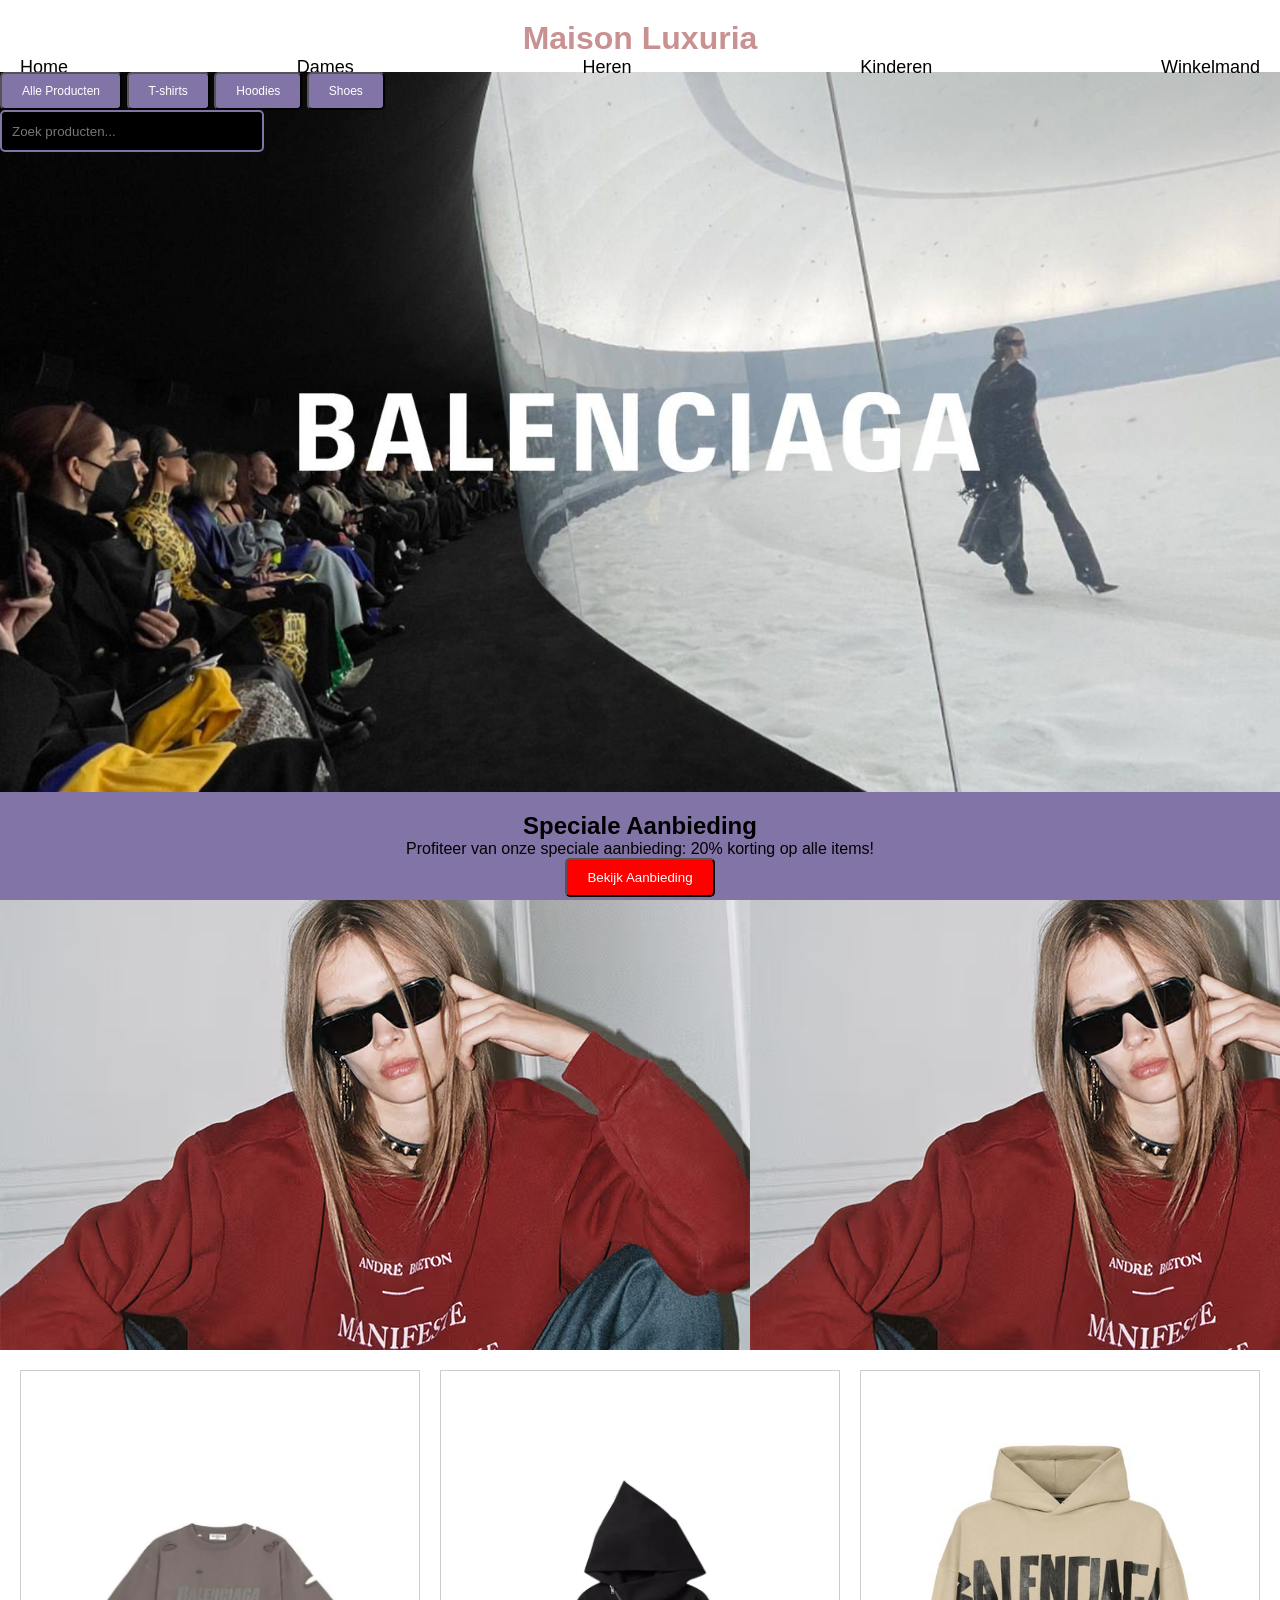
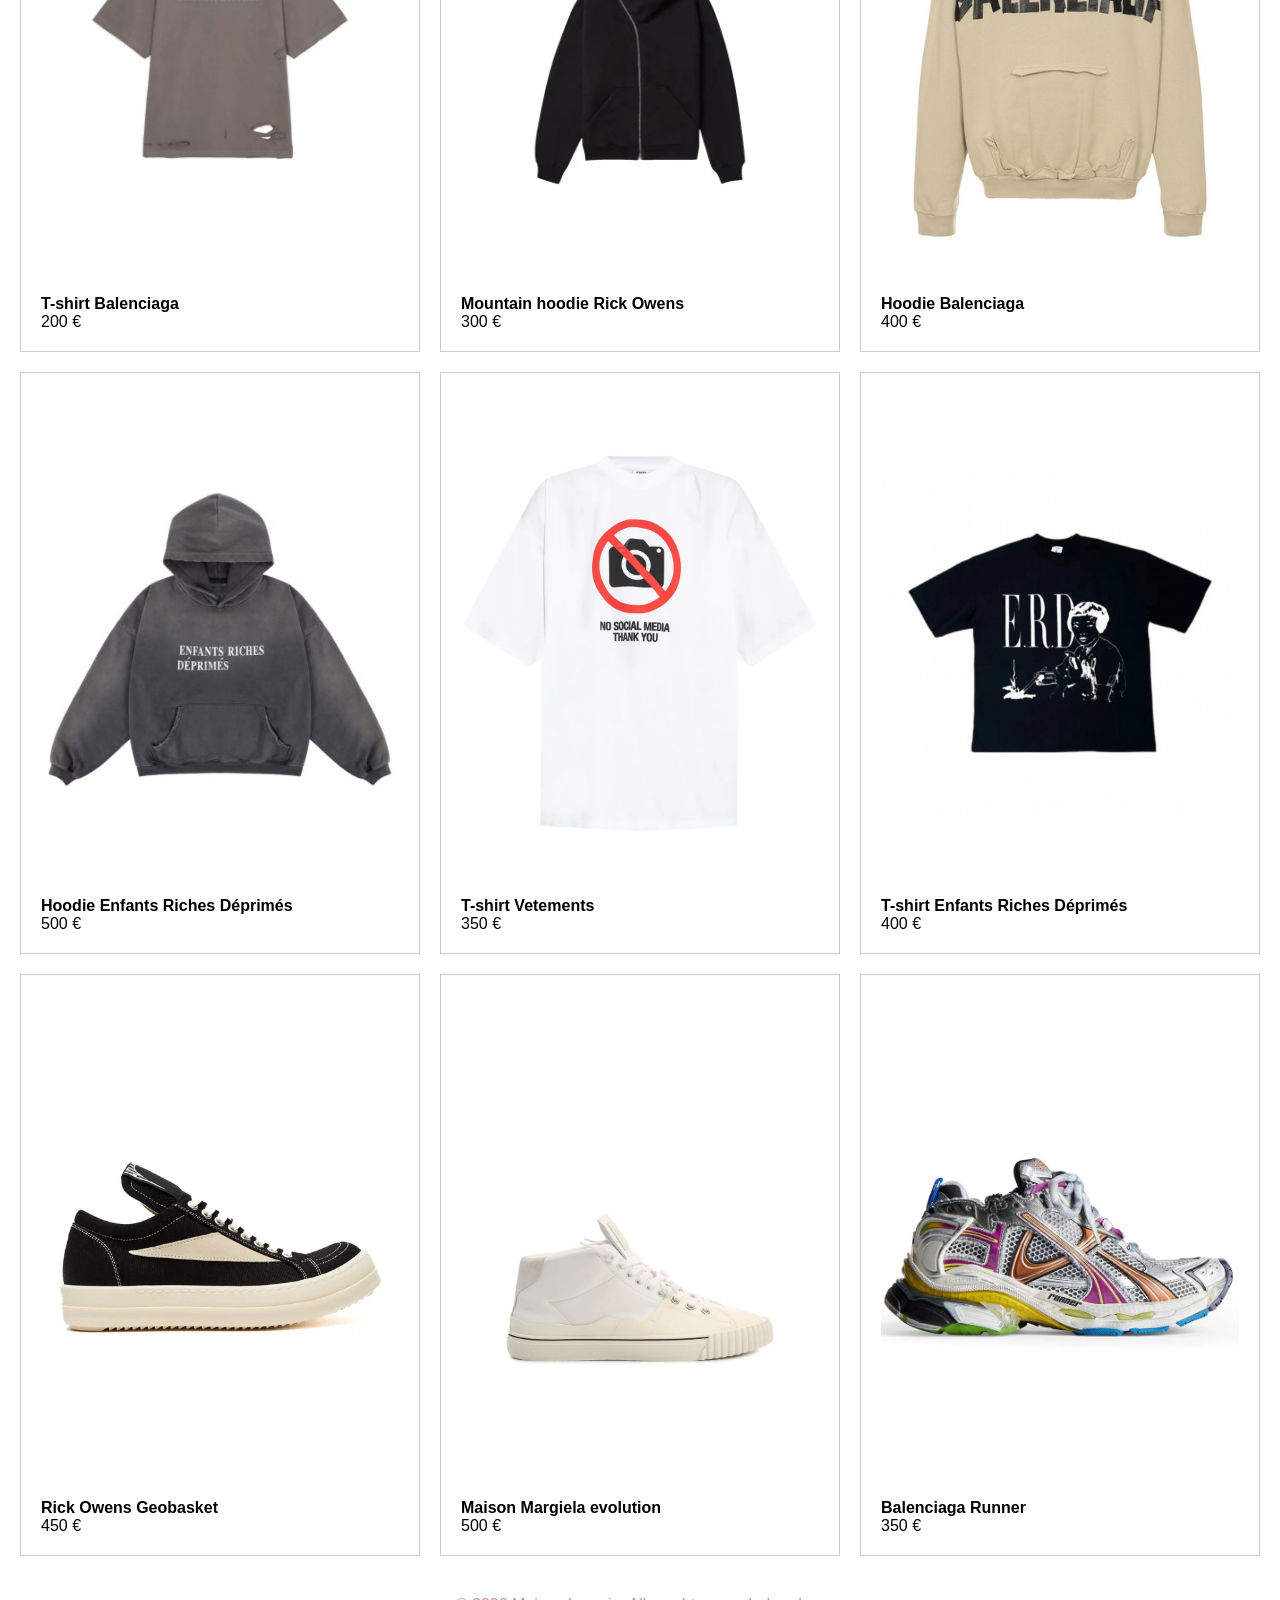
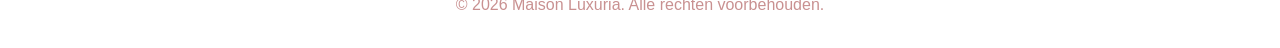
<file: index.html>
<!DOCTYPE html>
<html lang="en">
<head>
    <meta charset="UTF-8">
    <meta name="viewport" content="width=device-width, initial-scale=1.0">
    <title>Maison Luxuria</title>
    <link rel="stylesheet" href="style.css">
</head>
<body>
  <header class="header">
          <h1>Maison Luxuria</h1>
       <ul>
        <li><a href="#">Home</a></li>
        <li><a href="#">Dames</a></li>
        <li><a href="#">Heren</a></li>
        <li><a href="#">Kinderen</a></li>
        <a href="cart.html">Winkelmand </a>
       </ul>
  </header>
   <nav class="nav">
    <div class = "filters">
      <button class="filter-btn" data-category="All">Alle Producten</button>
      <button class="filter-btn" data-category="T-shirts">T-shirts</button>
      <button class="filter-btn" data-category="Hoodies">Hoodies</button>
      <button class="filter-btn" data-category="Shoes">Shoes</button>
    </div>
    <div class= "search">
      <input type="text" id="searchInput" placeholder="Zoek producten...">
  </div>
   </nav>
  <main>
    <section class="Cta">
      <h2>Speciale Aanbieding</h2>
      <p>Profiteer van onze speciale aanbieding: 20% korting op alle items!</p>
      <a href="#target-section"><button class="scroll-button">Bekijk Aanbieding</button></a>
    </section>

     <section class="hero">
    </section>

    <section class="products" id="target-section">
      <article class="product" data-category="T-shirts" onclick="addToCart('T-shirt Balenciaga', 200); return false;">
        <a href="#">
        <div class="product-image"><img src="Img/Img.webp" alt="T-shirt"></div>
        <h4>T-shirt Balenciaga</h4>
        <p>200 €</p>
        </a>
      </article>
      
      <article class="product" data-category="Hoodies" onclick="addToCart('Hoodie Rick Owens', 300); return false;">
        <a href="#">
        <div class="product-image"><img src="Img/Hoodie.webp" alt="Hoodie"></div>
        <h4>Mountain hoodie Rick Owens</h4>
        <p>300 €</p>
        </a>
      </article>

      <article class="product" data-category="Hoodies" onclick="addToCart('Hoodie Balenciaga', 400); return false;">
        <a href="#">
        <div class="product-image"><img src="Img/Hoodie2.jpg" alt="Hoodie"></div>
        <h4>Hoodie Balenciaga</h4>
        <p>400 €</p>
        </a>
      </article>
      
      <article class="product" data-category="Hoodies" onclick="addToCart('Hoodie ERD', 500); return false;">
        <a href="#">
        <div class="product-image"><img src="Img/Hoodie3.jpg" alt="Hoodie"></div>
        <h4>Hoodie Enfants Riches Déprimés</h4>
        <p>500 €</p>
        </a>
      </article>
  
      <article class="product" data-category="T-shirts" onclick="addToCart('T-shirt Vetements', 350); return false;">
        <a href="#">
        <div class="product-image"><img src="Img/T-shirt.webp" alt="T-shirt"></div>
        <h4>T-shirt Vetements</h4>
        <p>350 €</p>
        </a>
      </article>
    
      <article class="product" data-category="T-shirts" onclick="addToCart('T-shirt ERD', 400); return false;">
        <a href="#">
        <div class="product-image"><img src="Img/T-shirt2.jpeg" alt="T-shirt"></div>
        <h4>T-shirt Enfants Riches Déprimés</h4>
        <p>400 €</p>
        </a>
      </article>
      <article class="product" data-category="Shoes" onclick="addToCart('Shoes Rick Owens', 450); return false;">
        <a href="#">
        <div class="product-image"><img src="Img/Rick owens shoes.webp" alt="Shoes"></div>
        <h4>Rick Owens Geobasket</h4>
        <p>450 €</p>
        </a>
      </article>
      <article class="product" data-category="Shoes" onclick="addToCart('Shoes Maison Margiela', 500); return false;">
        <a href="#">
        <div class="product-image"><img src="Img/MM shoes.webp" alt="Shoes"></div>
        <h4>Maison Margiela evolution</h4>
        <p>500 €</p>
        </a>
      </article>
      <article class="product" data-category="Shoes" onclick="addToCart('Shoes Balenciaga', 350); return false;">
        <a href="#">
        <div class="product-image"><img src="Img/Balenciaga shoes.webp" alt="Shoes"></div>
        <h4>Balenciaga Runner</h4>
        <p>350 €</p>
        </a>
      </article>
    </section>

    <footer class="footer">
      <p>&copy; 2026 Maison Luxuria. Alle rechten voorbehouden.</p>
    </footer>
  </main>
  <script src="main.js"></script>
</body>
</html>
</file>
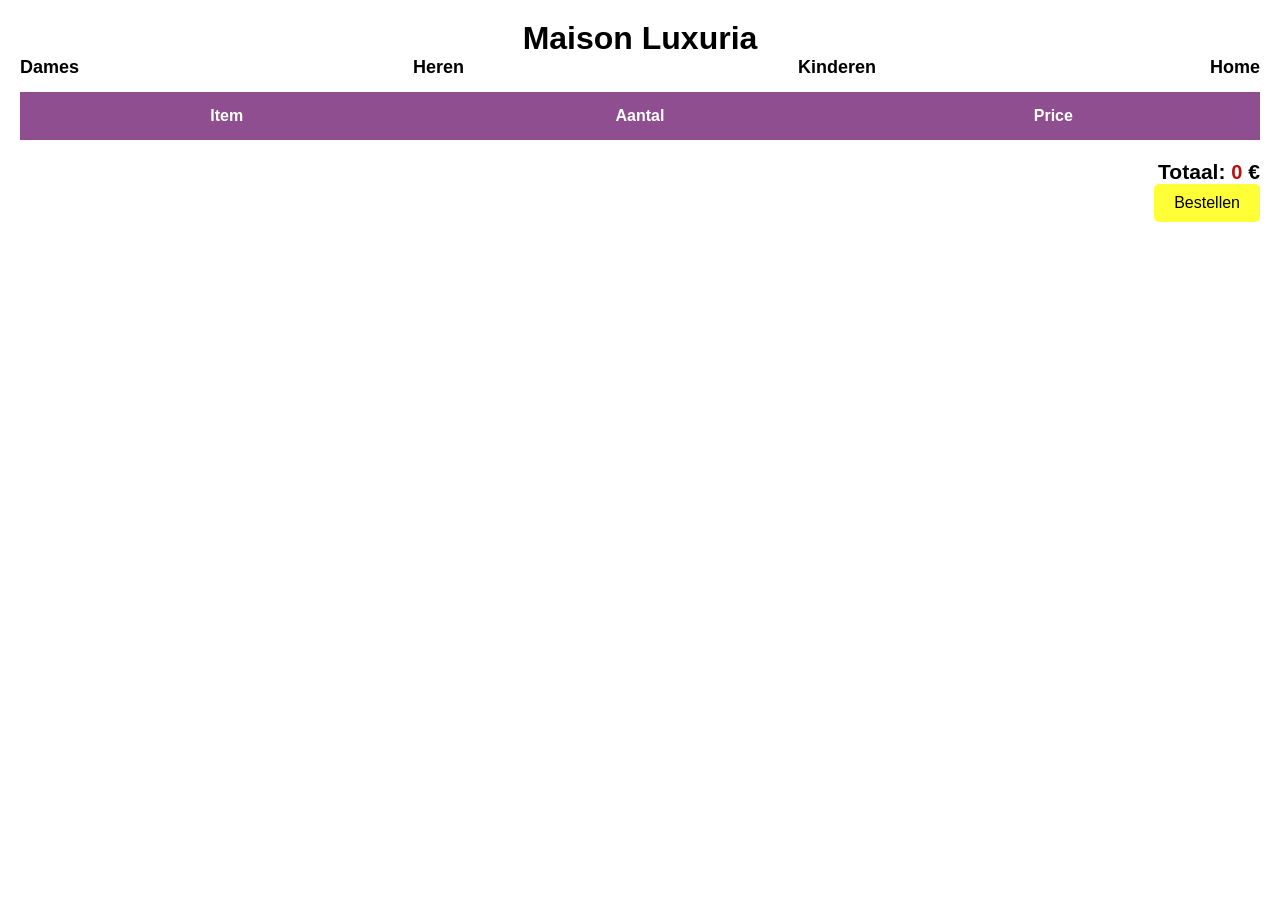
<file: cart.html>
<!DOCTYPE html>
<html lang="en">
<head>
    <meta charset="UTF-8">
    <meta name="viewport" content="width=device-width, initial-scale=1.0">
    <title>Document</title>
</head>
<link rel="stylesheet" href="style.css">
<body>
  <header class="header">
          <h1><a href="index.html">Maison Luxuria</a><h1>
       <ul>
        <li><a href="#">Dames</a></li>
        <li><a href="#">Heren</a></li>
        <li><a href="#">Kinderen</a></li>
        <li><a href="index.html">Home</a></li>
       </ul>
  </header>
    <div class="cart-container">
    <table class="cart-product">
        <tbody id="products">
            <tr>
                <th>Item</th>
                <th>Aantal</th>
                <th>Price</th>
            </tr>
          </tbody>
    </table>
    </div>
    <div class="cart-total">
        <h3>Totaal: <span id="totalPrice">0</span> €</h3>
        <button id="checkoutBtn">Bestellen</button>
    </div>
    <script src="cart.js"></script>
</body>
</html>
</file>
<file: style.css>
* {
  margin: 0;
  padding: 0;
  box-sizing: border-box;
  font-family: Arial, sans-serif;
  scroll-behavior: smooth;
}

.header{
    background-color: rgb(255, 255, 255);
    height: 8vh;
    padding: 20px;
    color : rgb(201, 145, 145);
    text-align: center;
}

.filter-btn {
    padding: 10px 20px;
    background-color: rgb(131, 116, 167);
    color : white;
    border-radius: 5px;
    cursor : pointer;
    font-size: 12px;
}

#searchInput {
  width: 20.6%;
  height: 42px;
  padding-left: 10px;
  border: 2px solid rgb(131, 116, 167);
  border-radius: 5px;
  outline: none;
  background: #000000;
  color: #9E9C9C;
}

.header ul {
    list-style : none;
    display : flex;
    gap : 50px;
    justify-content: space-between;
    font-size: 18px;
}
.nav {
    height: 80vh;
    background-image: url(Img/balenciaga-cover.jpg);
    background-size: cover;
    background-position: center;
}


.hero {
    background-image: url(Img/https___hypebeast.com_wp-content_blogs.dir_6_files_2018_10_enfants-riches-deprimes-spring-2019-0.avif);;
    height: 50vh;
    padding : 40px;
}

.hero button {
    padding : 10px 20px;
    background-color: rgb(187, 14, 14);
    color : white;
    border-radius: 5px;
    cursor : pointer;
    font-size: 16px;
}

.Cta {
    background-color: rgb(131, 116, 167);
    height: 12vh;
    padding : 20px;


    text-align: center;
    
}

.scroll-button {
    display: inline-block;
    padding: 10px 20px;
    background-color: #ff0000;
    color: white;
    text-decoration: none;
    border-radius: 5px;
}

a{
    color: black;
    text-decoration: none;
}
a:visited {
    color: black;
}
.products {
    display : flex;
    gap : 20px;
    padding : 20px;
    flex-wrap : wrap;
}

.product {
    flex : 1 1 calc(33.333% - 20px);
    border : 1px solid #ccc;
    padding : 20px;
}
.product-image img {
    width: 100%;
    max-width: 500px;
    height : 500px;
    object-fit: contain;
}
.footer {
    background-color: rgb(255, 255, 255);
    height: 8vh;
    padding: 20px;
    color : rgb(201, 145, 145);
    text-align: center;
}
.hidden {
    display: none;  
}

#filtermenu {
    margin-top : 10px;
    display : flex;
    flex-direction : row;
    gap: 5px;
}

.cart-container {
max-width: 1900px;
margin: 0 auto;
padding: 20px;
}

.cart-container h1 {
    text-align: left;
    margin-bottom: 10px;
}

.cart-product {
    width: 100%;
    border-collapse: collapse;
    table-layout: fixed;
}

.cart-product th {
    background-color: rgb(143, 78, 143);
    color: white;
    padding: 15px;
}

.cart-product td {
    border: 1px solid #ddd;
    padding: 15px;
    white-space: nowrap;
    overflow: hidden;
    text-overflow: ellipsis;
}

.cart-product td:nth-child(1) { width: 45%; }
.cart-product td:nth-child(2),
.cart-product td:nth-child(3) { width: 20%; }

.cart-total {
    text-align: right;
    font-size: 18px;
    margin-right: 20px;
}

.cart-total span { 
  color: rgb(187, 14, 14); 
  font-weight: bold; 
  font-size: 20px; 
}

#checkoutBtn {
    padding: 10px 20px;
    background-color: rgb(255, 255, 55);
    color: Black;
    border: none;
    border-radius: 5px;
    cursor: pointer;
    font-size: 16px;
}

#checkoutBtn:hover {
    background-color: rgb(214, 214, 0);
}

.change-amount-btn {
    padding: 6px 12px;
    margin: 0 4px;
    background-color: rgb(143, 78, 143);
    color: white;
    border: none;
    border-radius: 5px;
    cursor: pointer;
    font-size: 12px;
    min-width: 24px;
}

.change-amount-btn:hover {
    background-color: rgb(120, 58, 120);
}
</file>
